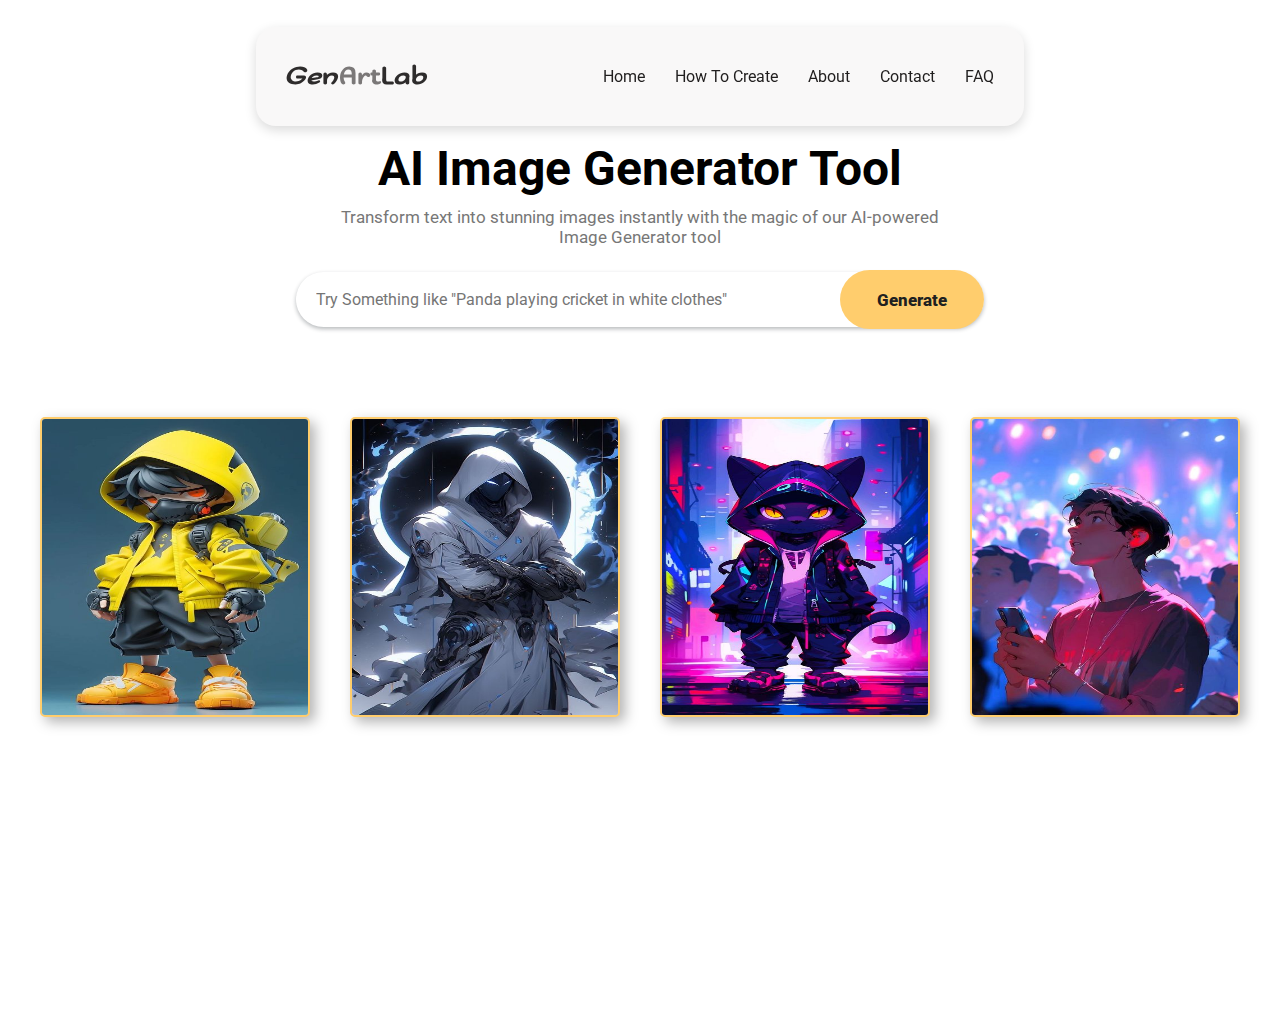
<file: generateImage.html>
<!DOCTYPE html>
<html lang="en">
<head>
    <meta charset="UTF-8">
    <meta name="viewport" content="width=device-width, initial-scale=1.0">
    <title>Generate Image</title>

    <!-- Link To CSS -->
    <link rel="stylesheet" href="Assests/CSS/style.css">

    <!-- Link To It's CSS -->
    <link rel="stylesheet" href="Assests/CSS/generate.css">

</head>
<body>
    <special-header></special-header>


    <div id="slideshow">
        <section class="image-generator">
            <div class="content">
                <h1>AI Image Generator Tool</h1>
                <p>Transform text into stunning images instantly with the magic of our AI-powered Image Generator tool</p>
                <form action="#" class="generate-form">
                    <input id="prompt-input" class="prompt-input" type="text" placeholder="Provide image details..." required>
                    <button type="submit" id="generate-btn" class="generate-btn">Generate</button>
                </form>
            </div>
        </section>
    </div>

    <div class="loading-overlay" style="display: none;">
        <img src="Assests/Img/loader.svg" alt="Loading..." class="loading-gif">
    </div>

    
    <section id="images-container">
        <div class="img-card">
            <img src="Assests/Img/img-1.jpg" alt="image" id="img1">
            <a href="#" class="download-btn" download>Download</a>
        </div>
        <div class="img-card">
            <img src="Assests/Img/img-2.jpg" alt="image" id="img2">
            <a href="#" class="download-btn" download>Download</a>
        </div>
        <div class="img-card">
            <img src="Assests/Img/img-3.jpg" alt="image" id="img3">
            <a href="#" class="download-btn" download>Download</a>
        </div>
        <div class="img-card">
            <img src="Assests/Img/img-4.jpg" alt="image" id="img4">
            <a href="#" class="download-btn" download>Download</a>
        </div>
    </section>
    
    
    <!-- Link To Header Management JavaScript -->
    <script src="Assests/JavaScript/HeaderManagement.js"></script>

    <!-- Link To Generate JS -->
    <script src="Assests/JavaScript/generate.js"></script>
</body>
</html>
</file>
<file: Assests/CSS/style.css>
/* <---------- Font ---------> */
@import url('https://fonts.googleapis.com/css2?family=Matemasie&family=Roboto:ital,wght@0,100;0,300;0,400;0,500;0,700;0,900;1,100;1,300;1,400;1,500;1,700;1,900&display=swap');

/* <---------- Logo -----------> */
@import url('https://fonts.googleapis.com/css2?family=Sofadi+One&display=swap');

*{
    margin: 0;
    padding: 0;
    box-sizing: border-box;
    scroll-behavior: smooth;
    text-decoration: none;
    list-style: none;
    font-family: "Roboto", sans-serif;
}
html,body{
    width: 100%;
    height: 100%;
    scroll-behavior: smooth;
    animation: transactionIn 0.9s ease-in-out;
}

/* Animation While Loading Another HTML File */
@keyframes transactionIn{
    0%{
        opacity: 0;
        transform: translateY(-10px);
    }
    100%{
        opacity: 1;
        transform: translateY(0);
    }
}

:root{
    --big-font : 3.8rem;
    --medium-font : 3.1rem;
    --medium-medium-font : 2.7rem;
    --small-medium-font : 2rem;
    --small-font: 1.7rem;
    --p-font:1.1rem;
    --a-font : 1rem;

    --p-colour : #565656;
    --h1-colour : #1b1919;
    --h3-colour : #201e1e;
    --logo-colour : #2e2c2c;
    --button-color: #ffcd6d;
    --background-color : #E3DFDC;
}

/* <---------- Pre Loader ---------> */

#preloader{
    position: fixed;
    top: 0;
    left: 0;
    width: 100%;
    height: 100%;
    background-color: #111;
    color: #f0f0f0;
    z-index: 1000000000;
    display: flex;
    align-items: center;
    justify-content: center;
    text-align: center;
}
#preloader h3{
    margin: 0 4px;
    font-size: 22px;
}


/* <------- Header Start ---------> */

#nav{
    display: flex;
    align-items: center;
    justify-content: space-between;
    position: fixed;
    z-index: 100001;
    left: 50%;
    transform: translateX(-50%);
    top: 3%;
    border-radius: 20px;
    height: 11vh;
    width: 60vw;
    background-color: #f9f8f8;
    backdrop-filter: blur(10px);
    padding: 0px 30px;
    transition: 0.3s ease;
    box-shadow: rgba(0, 0, 0, 0.15) 0px 4px 12px;
}
#nav>.logo{
    user-select: none;
    font-family: "Sofadi One", system-ui;
    font-size: var(--small-font);
    font-weight: 800;
    color: var(--logo-colour);
}
#nav>.logo span{
    font-family: "Sofadi One", system-ui;
    color: #2e2c2c9f;
}
#center-nav{
    display: flex;
}
#center-nav>li{
    margin-left: 30px;
}
#center-nav>li>a{
    color: var(--h3-colour);
    font-size: var(--a-font);
    display: flex;
    transition: 0.4s ease;
    position: relative;
}
#center-nav>li>a.active{
    border-bottom: 2px solid var(--h1-colour);
    font-weight: 600;
    transition: 0.5s ease-in-out;
}
#center-nav>li>a:hover{
    font-weight: 600;
}
/* <------- Header End ---------> */

/* <-------- Menu Icon -----------> */
#menu-icon{
    display: none;
    cursor: pointer;
    width: 25px;
    height: 20px;
    gap: 6px;
    z-index: 10001;
    transition: 0.4s ease;
    visibility: hidden;
    opacity: 0;
}
#menu-icon div{
    display: inline-block;
    width: 100%;
    height: 4px;
    background: var(--h1-colour);
    transition: 0.8s ease;
}

/* Change to a cross icon when active */
#menu-icon.add{
    gap: 3px;
}

#menu-icon.add div:nth-child(1) {
    transform: rotate(45deg) translate(5px, 5px);
}

#menu-icon.add div:nth-child(2) {
    opacity: 0;  /* Hide the middle line */
}

#menu-icon.add div:nth-child(3) {
    transform: rotate(-45deg) translate(5px, -5px);
}

/* <-------- Menu Icon -----------> */

/* <------- Main Start ---------> */

#main{
    position: relative;
    overflow: hidden;
    display: flex;
    align-items: center;
    justify-content: center;
    flex-direction: column;
    scroll-behavior: smooth;
}
#page{
    position: relative;
    height: 100vh;
    width: 100%;
    display: flex;
    flex-direction: column;
    text-align: center;
    background-color: var(--background-color);
}
#page>h1{
    font-size: 3.5rem;
    color: var(--h1-colour);
    position: absolute;
    top: 38%;
    left: 50%;
    transform: translate(-50%,-50%);
    z-index: 1001;
    text-align: center;
    font-weight: 500;
    width: 100%;
}
#page>p{
    position: absolute;
    top: 48%;
    left: 50%;
    transform: translate(-50%,-50%);
    font-size: var(--p-font);
    z-index: 1001;
    text-align: center;
    font-weight: 400;
    color: #565656;
}
.generate-btn-home {
    position: absolute;
    top: 55%;
    left: 50%;
    transform: translateX(-50%);
    z-index: 1001;
    text-align: center;
    margin: auto;
    padding: 12px 18px;
    transition: all 0.2s ease;
    border: none;
    background: none;
    cursor: pointer;
}
.generate-btn-home:before {
    content: "";
    position: absolute;
    top: 0;
    left: 0;
    display: block;
    border-radius: 50px;
    background: #9863e3;
    width: 45px;
    height: 45px;
    transition: all 0.3s ease;
}
  
.generate-btn-home span {
    position: relative;
    font-family: "Ubuntu", sans-serif;
    font-size: 18px;
    font-weight: 700;
    letter-spacing: 0.05em;
    color: #E3DFDC;
}
  
.generate-btn-home svg {
    position: relative;
    top: 0;
    margin-left: 10px;
    fill: none;
    stroke-linecap: round;
    stroke-linejoin: round;
    stroke: #E3DFDC;
    stroke-width: 2;
    transform: translateX(-5px);
    transition: all 0.3s ease;
} 
.generate-btn-home:hover:before {
    width: 100%;
    background: #9863e3;
}  
.generate-btn-home:hover svg {
    transform: translateX(0);
}
.generate-btn-home:active {
    transform: scale(0.95);
}
  
canvas{
    position: relative;
    height: 100vh;
    width: 100vw;
    z-index: 100;
    scroll-behavior: smooth;
}
#blanKPage{
    position: relative;
    width: 100vw;
    height: 100vh;
    background-color: var(--background-color);
}
.scroll{
    display: flex;
    justify-content: flex-start;
    overflow: hidden;
    background-color: #201e1e;
}
.scroll p{
    font-size: var(--p-font);
    color: #fdfdfd;
    white-space: nowrap;
    letter-spacing: 2px;
    padding: 1rem 6rem;
    animation: infiniteScroll 12s linear infinite;
}
@keyframes infiniteScroll{
    from{
        transform: translateX(0);
    }
    to{
        transform: translateX(-100%);
    }
}

/* <---------- Boost -----------> */
.boost-section{
    margin: 120px 0;
    width: 100%;
    position: relative;
    display: flex;
    align-items: center;
    justify-content: center;
    flex-direction: column;
    text-align: center;
}
.boost-section h5{
    font-size: var(--p-font);
    color: var(--p-colour);
    margin-bottom: 15px;
}
.boost-section h5 span{
    color: var(--h3-colour);
    padding: 3px 5px;
    background-color: #11111120;
}
.boost-section h5 .last{
    margin-right: 10px;
}
.boost-section h3{
    font-size: var(--medium-font);
}
.boost-container{
    display: flex;
    align-items: center;
    justify-content: space-between;
    width: 100%;
    padding: 10px 50px;
    margin-top: 50px;
    flex-wrap: wrap;
    gap: 20px;
}
.boost-container .boost-content{
    width: 255px;
    height: 250px;
    overflow: hidden;
    display: flex;
    align-items: center;
    justify-content: center;
    flex-direction: column;
    padding: 15px 5px;
    border-radius: 5px;
    transition: all 0.3s ease;
    cursor: pointer;
    text-align: center;
    gap: 20px;
    position: relative;
}
.boost-container .boost-content:hover{
    transform: scale(1.04);
}
.boost-container .boost-content:hover svg{
    position: absolute;
    width: 100%;
    height: 100%;
}
.boost-container .boost-content:hover svg rect{
    position: absolute;
    width: 100%;
    height: 100%;
    fill: none;
    stroke-width: 5;
    stroke: #e55075;
    stroke-dashoffset: 32;
    stroke-dasharray: 160;
    animation: animated 3s cubic-bezier(0.075, 0.82, 0.165, 1) infinite;
}
@keyframes animated{
    0%{
        stroke-dashoffset: 32;
    }
    25%{
        stroke-dashoffset: 96;
    }
    50%{
        stroke-dashoffset: 160;
    }
    75%{
        stroke-dashoffset: 224;
    }
    100%{
        stroke-dashoffset: 288;
    }
}
.boost-container .boost-content img{
    width: 70px;
}
.boost-container .boost-content h3{
    font-size: 1.2rem;
    color: var(--h3-colour);
}
.boost-container .boost-content p{
    font-size: 14px;
    color: #565656;
}

/* <------- Footer End ---------> */

footer{
    position: relative;
    margin-top: 50px;
    width: 100%;
    height: fit-content;
    background-color: #101312;
    color: #fdfdfd;
}
footer .rows{
    display: flex;
    justify-content: space-between;
    gap: 40px;
    flex-wrap: wrap;
    padding: 60px 40px 20px;
}
footer .rows .cols{
    display: flex;
    flex-direction: column;
    cursor: pointer;
    margin-bottom: 20px;
}
footer .rows .logo{
    font-family: "Sofadi One", system-ui;
    font-size: var(--small-medium-font);
    font-weight: 600;
    color: #fdfdfd;
    margin-bottom: 15px;
}
footer .rows .logo span{
    font-family: "Sofadi One", system-ui;
    color: #fdfdfdad;
}
footer .rows .cols h4{
    font-size: var(--small-font);
    font-weight: 500;
    margin-bottom: 10px;
}
footer .rows .cols p{
    font-size: var(--p-font);
    margin-bottom: 7px;
    transition: 0.5s ease;
}
footer .rows .cols p:hover{
    transform: translateX(10px);
}
.line{
    display: flex;
    align-items: center;
    justify-content: center;
    margin: 10px 0 25px;
}
.line span{
    width: 50%;
    height: 3px;
    background-color: #fdfdfd;
}
.copyright{
    display: flex;
    align-items: center;
    justify-content: center;
    flex-direction: column;
    bottom: 0;
    font-size: var(--p-font);
    margin-bottom: 25px;
    gap: 5px;
}
.copyright a{
    font-size: 18px;
    color: #fdfdfd;
}
/* <------- Footer End ---------> */

/* <------- Let's make it responsive --------> */

/* <------- Big Screen --------> */
@media screen and (max-width: 1250px) {
    :root{
        --big-font : 3.5rem;
        --medium-font : 2.7rem;
        --medium-medium-font : 2.3rem;
        --small-medium-font : 1.6rem;
        --small-font: 1.3rem;
        --p-font: 1.1rem;
        --a-font : 0.8rem;
    }
    #page>p{
        top: 58%;
        width: 55%;
    }
    .generate-btn-home{
        top: 70%;
        margin-bottom: 1rem;
    }
    #nav{
        width: 60vw;
    }
    #heading h1{
        font-size: 4rem;
    }
}

/* <------- Big Screen --------> */

@media screen and (max-width: 1000px) {
    .boost-container{
        display: flex;
        align-items: center;
        justify-content: center;
    }
}

/* <------- Tab Screen --------> */
@media screen and (max-width: 880px) {
    :root{
        --big-font : 3rem;
        --medium-font : 2.3rem;
        --medium-medium-font : 2.1rem;
        --small-medium-font : 1.4rem;
        --small-font: 1.1rem;
        --p-font: 1.1rem
    }
    #page>p{
        top: 57%;
        width: 70%;
    }
    .generate-btn-home{
        top: 63%;
    }
    #page.noButton p{
        top: 56%;
    }
    #nav{
        width: 100%;
        top: 0;
        border-radius: 0;
    }
}

/* <------- Tab Screen --------> */

/* <------- Big-Size Phone Screen --------> */

@media screen and (max-width: 650px) {
    :root{
        --big-font : 3rem;
    }
    #page>h1{
        font-size: var(--medium-font);
    }
    #page>p{
        top: 52%;
        width: 90%;
        font-size: 14px;
    }
    .generate-btn-home{
        top: 61%;
    }
    .generate-btn-home::before{
        width: 100%;
    }
    .boost-section h5{
        font-size: 14px;
        color: var(--p-colour);
        margin-bottom: 15px;
    }
    .boost-section h5 .last{
        margin-right: 5px;
    }
    .boost-section h3{
        font-size: var(--small-medium-font);
    }
    #menu-icon{
        display: flex;
        align-items: center;
        justify-content: center;
        flex-direction: column;
        visibility: visible;
        opacity: 1;
    }
    #center-nav{
        position: absolute;
        left: 0;
        right: 0;
        top: 0;
        background: var(--background-color);
        display: flex;
        align-items: center;
        justify-content: center;
        flex-direction: column;
        box-shadow: 0 5px 8px rgb(15 54 55 / 10%);
        clip-path: circle(0% at 50% 0);
        transition: 0.8s ease;
        padding: 20px 0;
    }
    #center-nav > li > a{
        display: block;
        padding: 12px;
        font-size: var(--small-font);
    }
    #center-nav.active{
        clip-path: circle(344% at 60% 0);
    }
}

@media screen and (max-width:375px) {
    footer{
        margin-top: 30px;
    }
    #page>p{
        top: 57%;
    }
    .generate-btn-home{
        top: 65%;
    }
    footer .rows{
        gap: 25px;
    }
    .copyright a,
    .copyright p{
        font-size: 14px;
    }
    #heading h1{
        flex-direction: column;
    }
    #heading h1 img{
        width: 50px;
    }
    .generate-btn-home svg{
        display: none;
    }
}
</file>
<file: Assests/CSS/generate.css>
body{
    width: 100%;
}

/* <------------ Scroll Bar -------------> */

/* width */
::-webkit-scrollbar {
    width: 12.5px;
}
  
  /* Track */
::-webkit-scrollbar-track {
    background: #f1f1f1;
}
  
  /* Handle */
::-webkit-scrollbar-thumb {
      background: linear-gradient(to bottom, #d79c2e,#ffcd6d);
      box-shadow: rgba(50, 50, 93, 0.25) 0px 6px 12px -2px, rgba(0, 0, 0, 0.3) 0px 3px 7px -3px;
      border-radius: 25px;
      transition: 0.4s ease;
      cursor: pointer;
}
  
  /* Handle on hover */
::-webkit-scrollbar-thumb:hover {
    background-color: #06a03c;
}
#slideshow{
    display: flex;
    align-items: center;
    justify-content: center;
    width: 100%;
    margin-top: 120px;
    text-align: center;
}
.image-generator .content{
    display: flex;
    align-items: center;
    justify-content: center;
    flex-direction: column;
    padding: 20px 40px;
    flex-wrap: wrap;
}
.content h1{
    font-size: 3rem;
    margin-bottom: 10px;
}
.content p{
    font-size: 17px;
    width: 80%;
    color: #777;
    margin-bottom: 25px;
}
.generate-form{
    width: 90%;
    height: 55px;
    display: flex;
    align-items: center;
    justify-content: center;
    box-shadow: 0 2px 4px rgba(13,23,31,0.3);
    border-radius: 30px;
    position: relative;
}
.generate-form input{
    width: 100%;
    border-radius: 30px;
    border: none;
    outline: none;
    font-size: 16px;
    color: #132321;
    padding: 0 20px;
}
.generate-form .generate-btn{
    padding: 17.5px 35px;
    border-radius: 30px;
    outline: none;
    border: 2px solid transparent;
    font-size: 17px;
    background-color: #ffcd6d;
    color: #202020;
    font-weight: 800;
    cursor: pointer;
    transition: all 0.4s ease-in;
}
.generate-form .generate-btn:hover{
    border: 2px solid #ffcd6d;
    background-color: transparent;
}
.loading-overlay{
    position: absolute;
    top: 0;
    left: 0;
    display: flex;
    align-items: center;
    justify-content: center;
    width: 100%;
    height: 100%;
}
.loading-overlay .loading-gif{
    width: 110px;
    height: 110px;
}
#images-container{
    display: flex;
    align-items: center;
    justify-content: space-between;
    flex-wrap: wrap;
    gap: 30px; 
    margin: 50px 0 20px;
    padding: 20px 40px;
}
.img-card{
    position: relative;
    width: 270px;
    height: 300px;
}
.img-card img {
    width: 100%;
    height: 100%;
    filter: drop-shadow(0.35rem 0.35rem 0.4rem rgba(0, 0, 0, 0.3));
    border: 2px solid #ffcd6d;
    border-radius: 5px;
    cursor: pointer;
}
.img-card .download-btn{
    position: absolute;
    bottom: 25px;
    left: 50%;
    transform: translateX(-50%);
    background-color: #fff;
    padding: 10px 20px;
    border-radius: 10px;
    backdrop-filter: blur(15px);
    color: #555;
    font-weight: 700;
    background-color: #ffffff9e;
    opacity: 0;
    transition: opacity 0.3s ease-in;
}
.img-card img:hover ~ .download-btn{
    opacity: 1;
}
.img-card img ~ .download-btn:hover{
    opacity: 1;
}

/* Make It Responsive */
@media screen and (max-width: 1000px) {
    #images-container{
        display: flex;
        align-items: center;
        justify-content: center;
    }
}

@media screen and (max-width: 580px) {
    .image-generator .content{
        padding: 20px;
    }
    .content h1{
        width: 100%;
        font-size: 2.5rem;
    }
    .content p{
        width: 100%;
        font-size: 15px;
    }
    .generate-form{
        display: flex;
        align-items: center;
        justify-content: center;
        flex-direction: column;
        height: 125px;
        box-shadow: none;
    }
    .generate-form input{
        width: 100%;
        box-shadow: 0 2px 4px rgba(13,23,31,0.3);
        margin-bottom: 20px;
        height: 50px;
        font-size: 16px;
    }
    .generate-form .generate-btn{
        padding: 12px 25px;
        box-shadow: 0 3px 7px rgba(182, 164, 47, 0.5);
    }
}
@media screen and (max-width: 300px) {
    .image-generator .content{
        padding: 5px;
    }
}
</file>
